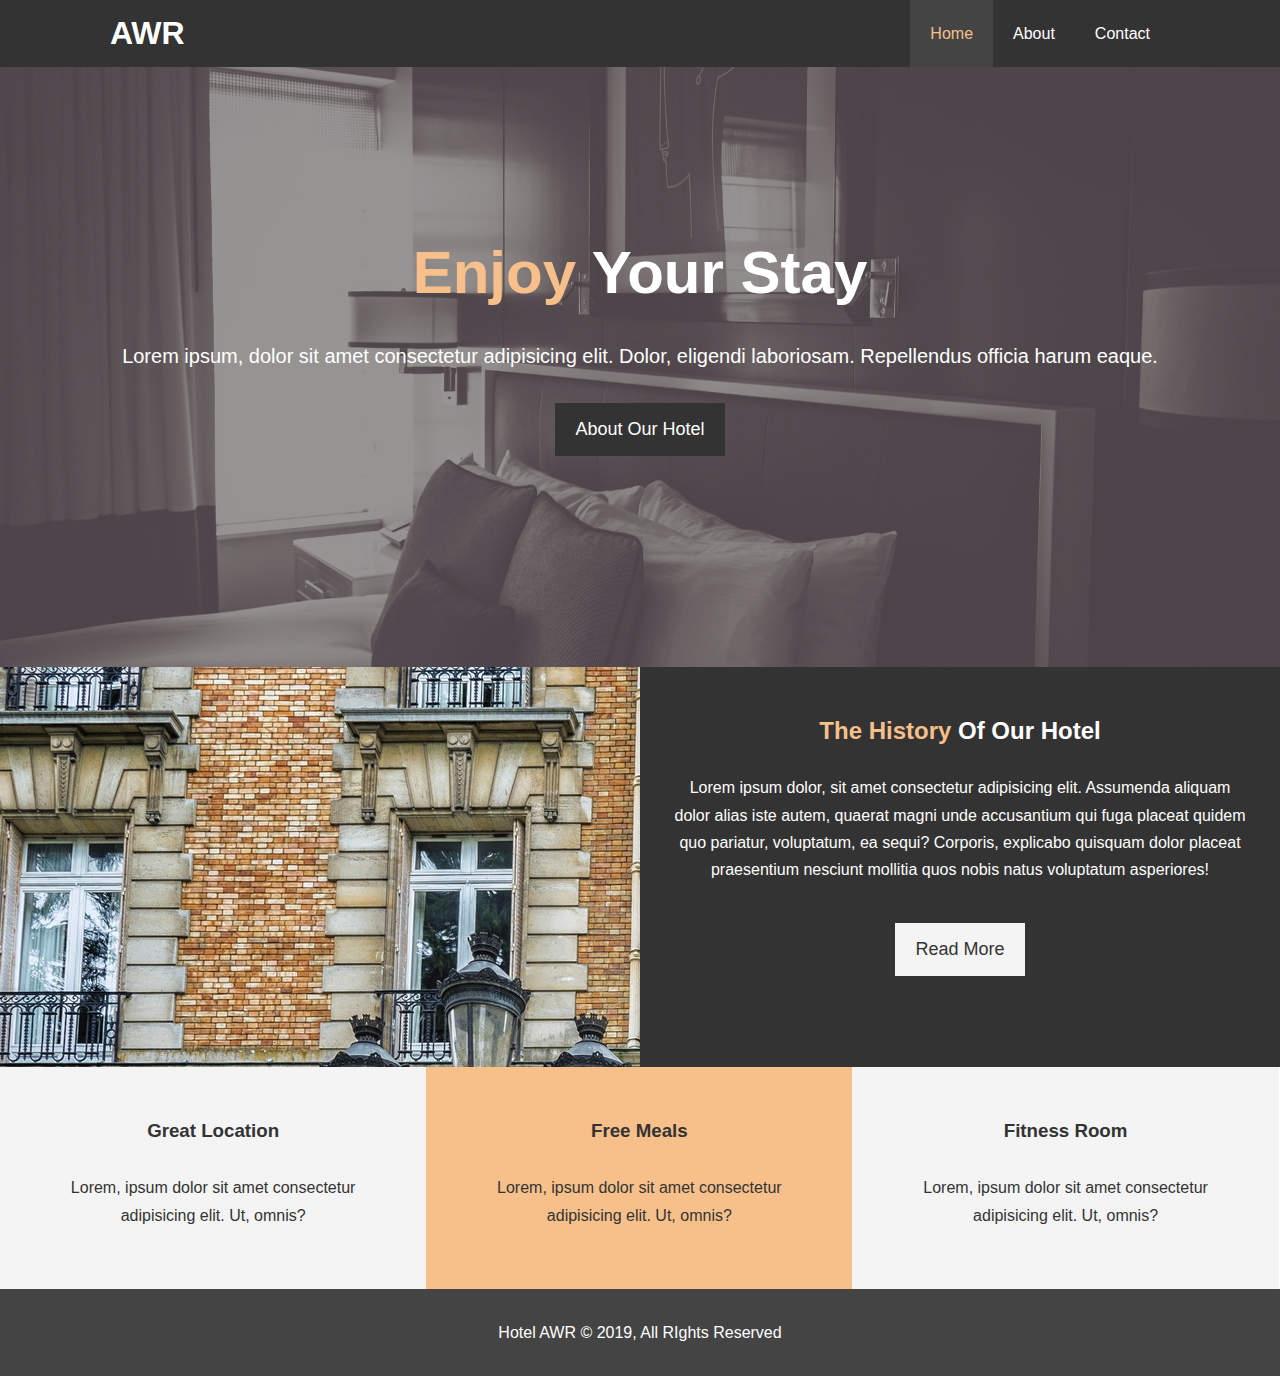
<file: index.html>
<!DOCTYPE html>
<html lang="en">
<head>
  <meta charset="UTF-8">
  <meta name="viewport" content="width=device-width, initial-scale=1.0">
  <meta http-equiv="X-UA-Compatible" content="ie=edge">
  <meta name="description" content="Welcome to the most extraordinary hotel in Boston Massachusetts">
  <meta name="keywords" content="hotel,boston hotel,new england hotel">
  <link rel="stylesheet" href="https://use.fontawesome.com/releases/v5.6.1/css/all.css" integrity="sha384-gfdkjb5BdAXd+lj+gudLWI+BXq4IuLW5IT+brZEZsLFm++aCMlF1V92rMkPaX4PP" crossorigin="anonymous">
  <link rel="stylesheet" href="css/style.css">
  <title>Hotel BT | Welcome</title>
</head>
<body>
  <header>
    <nav id="navbar">
      <div class="container">
        <h1 class="logo"><a href="index.html">AWR</a></h1>
        <ul>
          <li><a class="current" href="index.html">Home</a></li>
          <li><a href="about.html">About</a></li>
          <li><a href="contact.html">Contact</a></li>
        </ul>
      </div>
    </nav>

    <div id="showcase">
      <div class="container">
        <div class="showcase-content">
          <h1><span class="text-primary">Enjoy</span> Your Stay</h1>
          <p class="lead">Lorem ipsum, dolor sit amet consectetur adipisicing elit. Dolor, eligendi laboriosam. Repellendus officia harum eaque.</p>
          <a class="btn" href="about.html">About Our Hotel</a>
        </div>
      </div>
    </div>
  </header>

  <section id="home-info" class="bg-dark">
    <div class="info-img"></div>
    <div class="info-content">
      <h2><span class="text-primary">The History</span> Of Our Hotel</h2>
      <p>
          Lorem ipsum dolor, sit amet consectetur adipisicing elit. Assumenda
          aliquam dolor alias iste autem, quaerat magni unde accusantium qui
          fuga placeat quidem quo pariatur, voluptatum, ea sequi? Corporis,
          explicabo quisquam dolor placeat praesentium nesciunt mollitia quos
          nobis natus voluptatum asperiores!
      </p>
      <a href="about.html" class="btn btn-light">Read More</a>
    </div>
  </section>

  <section id="features">
    <div class="box bg-light">
      <i class="fas fa-hotel fa-3x"></i>
      <h3>Great Location</h3>
      <p>Lorem, ipsum dolor sit amet consectetur adipisicing elit. Ut, omnis?</p>
    </div>
    <div class="box bg-primary">
        <i class="fas fa-utensils fa-3x"></i>
        <h3>Free Meals</h3>
        <p>Lorem, ipsum dolor sit amet consectetur adipisicing elit. Ut, omnis?</p>
    </div>
    <div class="box bg-light">
        <i class="fas fa-dumbbell fa-3x"></i>
        <h3>Fitness Room</h3>
        <p>Lorem, ipsum dolor sit amet consectetur adipisicing elit. Ut, omnis?</p>
    </div>
  </section>

  <div class="clr"></div>

  <footer id="main-footer">
    <p>Hotel AWR &copy; 2019, All RIghts Reserved</p>
  </footer>
</body>
</html>
</file>
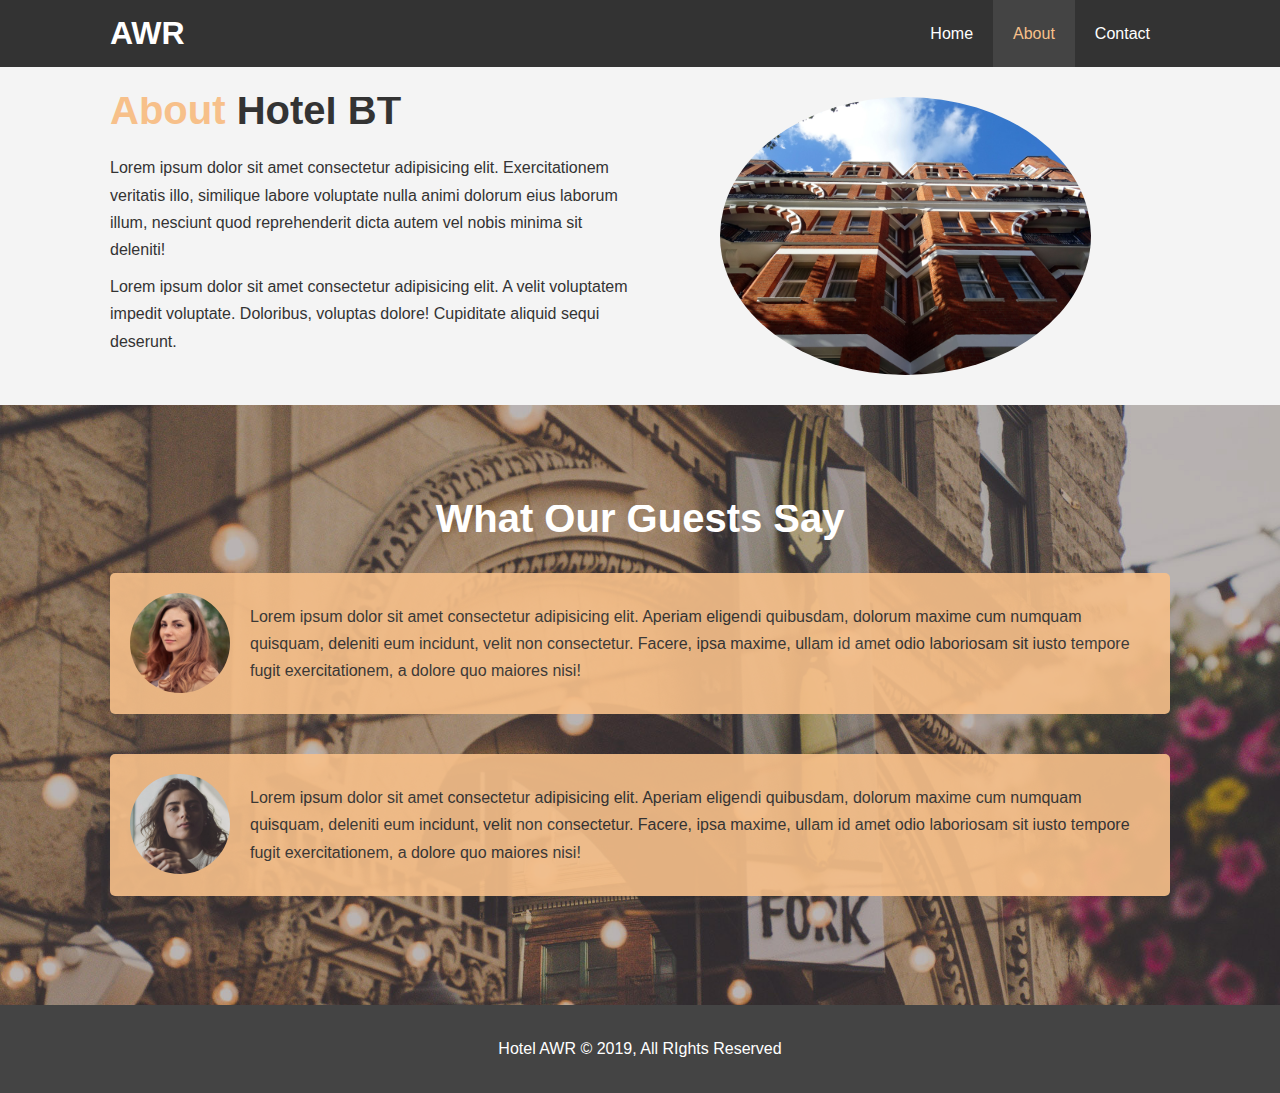
<file: about.html>
<!DOCTYPE html>
<html lang="en">
<head>
  <meta charset="UTF-8">
  <meta name="viewport" content="width=device-width, initial-scale=1.0">
  <meta http-equiv="X-UA-Compatible" content="ie=edge">
  <meta name="description" content="Welcome to the most extraordinary hotel in Boston Massachusetts">
  <meta name="keywords" content="hotel,boston hotel,new england hotel">
  <link rel="stylesheet" href="css/style.css">
  <title>Hotel BT | About</title>
</head>
<body>
  <header>
    <nav id="navbar">
      <div class="container">
        <h1 class="logo"><a href="index.html">AWR</a></h1>
        <ul>
          <li><a href="index.html">Home</a></li>
          <li><a class="current" href="about.html">About</a></li>
          <li><a href="contact.html">Contact</a></li>
        </ul>
      </div>
    </nav>
  </header>

  <section id="about-info" class="bg-light py-3">
    <div class="container">
      <div class="info-left">
        <h1 class="l-heading"><span class="text-primary">About</span> Hotel BT</h1>
        <p>Lorem ipsum dolor sit amet consectetur adipisicing elit. Exercitationem veritatis illo, similique labore voluptate nulla animi dolorum eius laborum illum, nesciunt quod reprehenderit dicta autem vel nobis minima sit deleniti!</p>
        <p>Lorem ipsum dolor sit amet consectetur adipisicing elit. A velit voluptatem impedit voluptate. Doloribus, voluptas dolore! Cupiditate aliquid sequi deserunt.</p>
      </div>
      <div class="info-right">
        <img src="./img/photo-2.jpg" alt="hotel">
      </div>
    </div>
  </section>

  <div class="clr"></div>

  <section id="testimonials" class="py-3">
    <div class="container">
      <h2 class="l-heading">What Our Guests Say</h2>
      <div class="testimonial bg-primary">
        <img src="./img/person-1.jpg" alt="Samantha">
        <p>Lorem ipsum dolor sit amet consectetur adipisicing elit. Aperiam eligendi quibusdam, dolorum maxime cum numquam quisquam, deleniti eum incidunt, velit non consectetur. Facere, ipsa maxime, ullam id amet odio laboriosam sit iusto tempore fugit exercitationem, a dolore quo maiores nisi!</p>
      </div>

      <div class="testimonial bg-primary">
          <img src="./img/person-2.jpg" alt="Jen">
          <p>Lorem ipsum dolor sit amet consectetur adipisicing elit. Aperiam eligendi quibusdam, dolorum maxime cum numquam quisquam, deleniti eum incidunt, velit non consectetur. Facere, ipsa maxime, ullam id amet odio laboriosam sit iusto tempore fugit exercitationem, a dolore quo maiores nisi!</p>
        </div>
    </div>
  </section>

  <footer id="main-footer">
    <p>Hotel AWR &copy; 2019, All RIghts Reserved</p>
  </footer>
</body>
</html>
</file>
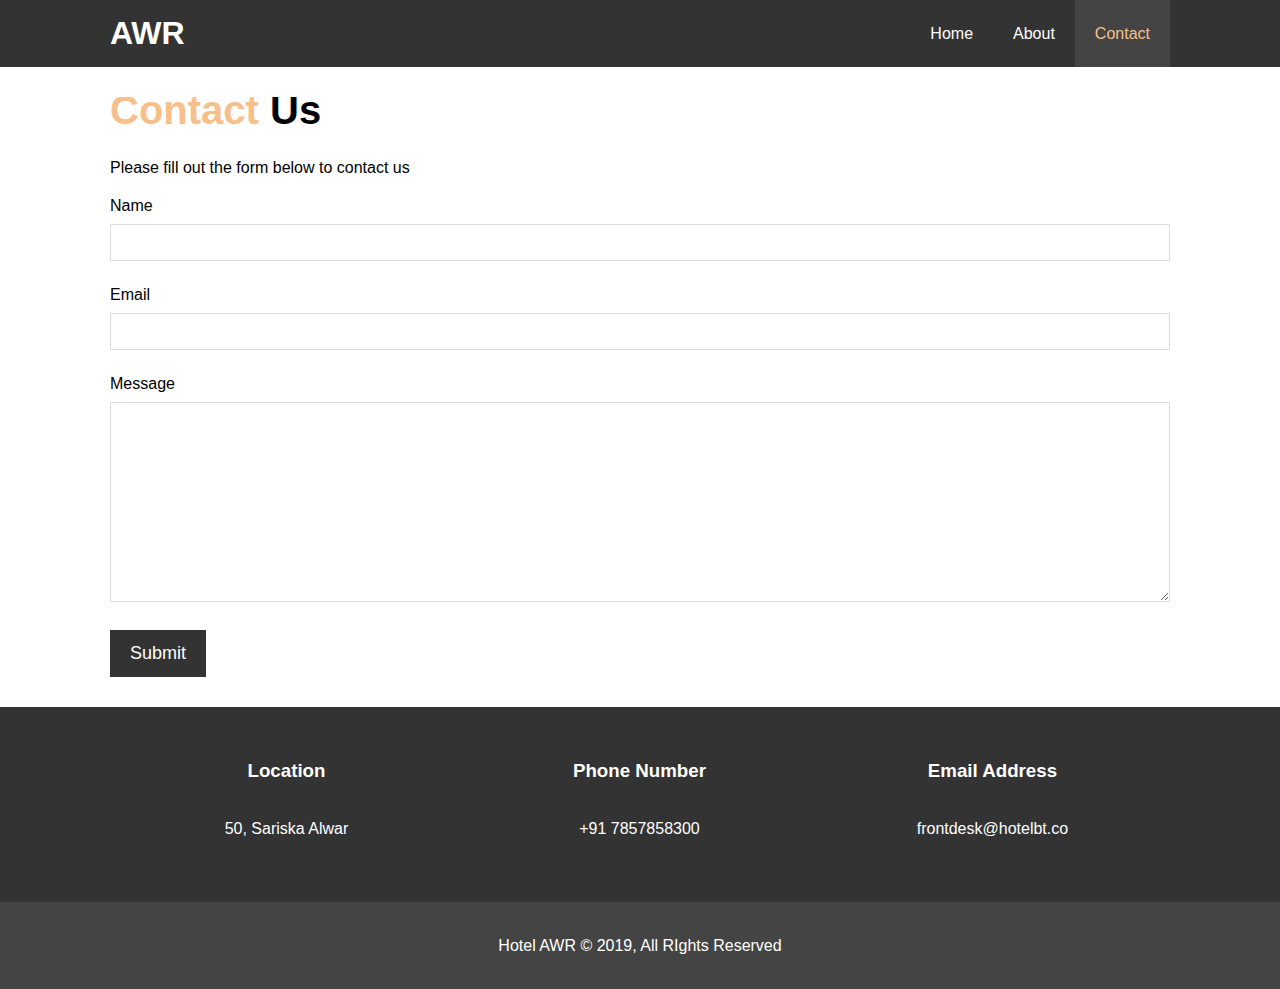
<file: contact.html>
<!DOCTYPE html>
<html lang="en">
<head>
  <meta charset="UTF-8">
  <meta name="viewport" content="width=device-width, initial-scale=1.0">
  <meta http-equiv="X-UA-Compatible" content="ie=edge">
  <meta name="description" content="Welcome to the most extraordinary hotel in Boston Massachusetts">
  <meta name="keywords" content="hotel,boston hotel,new england hotel">
  <link rel="stylesheet" href="https://use.fontawesome.com/releases/v5.6.1/css/all.css" integrity="sha384-gfdkjb5BdAXd+lj+gudLWI+BXq4IuLW5IT+brZEZsLFm++aCMlF1V92rMkPaX4PP" crossorigin="anonymous">
  <link rel="stylesheet" href="css/style.css">
  <title>Hotel BT | Contact</title>
</head>
<body>
  <header>
    <nav id="navbar">
      <div class="container">
        <h1 class="logo"><a href="index.html">AWR</a></h1>
        <ul>
          <li><a href="index.html">Home</a></li>
          <li><a href="about.html">About</a></li>
          <li><a class="current" href="contact.html">Contact</a></li>
        </ul>
      </div>
    </nav>
  </header>

  <section id="contact-form" class="py-3">
    <div class="container">
      <h1 class="l-heading"><span class="text-primary">Contact</span> Us</h1>
      <p>Please fill out the form below to contact us</p>
      <form action="process.php">
        <div class="form-group">
          <label for="name">Name</label>
          <input type="text" name="name" id="name">
        </div>
        <div class="form-group">
          <label for="email">Email</label>
          <input type="email" name="email" id="email">
        </div>
        <div class="form-group">
          <label for="message">Message</label>
          <textarea name="message" id="message"></textarea>
        </div>
        <button type="submit" class="btn">Submit</button>
      </form>
    </div>
  </section>

  <section id="contact-info" class="bg-dark">
    <div class="container">
        <div class="box">
            <i class="fas fa-hotel fa-3x"></i>
            <h3>Location</h3>
            <p>50, Sariska Alwar
            </p>
          </div>
          <div class="box">
              <i class="fas fa-phone fa-3x"></i>
              <h3>Phone Number</h3>
              <p>+91 7857858300</p>
          </div>
          <div class="box">
              <i class="fas fa-envelope fa-3x"></i>
              <h3>Email Address</h3>
              <p>frontdesk@hotelbt.co</p>
          </div>
    </div>
  </section>

  <footer id="main-footer">
    <p>Hotel AWR &copy; 2019, All RIghts Reserved</p>
  </footer>
</body>
</html>
</file>
<file: css/style.css>
* {
    margin: 0;
    padding:0;
    box-sizing: border-box;
  }
  
  /* Main Styling */
  html,body {
    font-family: 'Segoe UI', Tahoma, Geneva, Verdana, sans-serif;
    line-height: 1.7em;
  }
  
  a {
    color: #333;
    text-decoration: none;
  }
  
  h1, h2, h3 {
    padding-bottom: 20px;
  }
  
  p {
    margin: 10px 0;
  }
  
  /* Utility Classes */
  .container {
    margin: auto;
    max-width: 1100px;
    overflow: auto;
    padding: 0 20px;
  }
  
  .text-primary {
    color: #f7c08a;
  }
  
  .lead {
    font-size: 20px;
  }
  
  .btn {
    display: inline-block;
    font-size: 18px;
    color: #fff;
    background: #333;
    padding: 13px 20px;
    border: none;
    cursor: pointer;
  }
  
  .btn:hover {
    background: #f7c08a;
    color: #333;
  }
  
  .btn-light {
    background: #f4f4f4;
    color: #333;
  }
  
  .bg-dark {
    background: #333;
    color: #fff;
  }
  
  .bg-light {
    background: #f4f4f4;
    color: #333;
  }
  
  .bg-primary {
    background: #f7c08a;
    color: #333;
  }
  
  .clr {
    clear: both;
  }
  
  .l-heading {
    font-size: 40px;
  }
  
  /* Padding */
  .py-1 { padding: 10px 0; }
  .py-2 { padding: 20px 0; }
  .py-3 { padding: 30px 0; }
  
  /* Navbar */
  #navbar {
    background: #333;
    color: #fff;
    overflow: auto;
  }
  
  #navbar a {
    color: #fff;
  }
  
  #navbar h1 {
    float: left;
    padding-top: 20px;
  }
  
  #navbar ul {
    list-style: none;
    float: right;
  }
  
  #navbar ul li {
    float: left;
  }
  
  #navbar ul li a {
    display: block;
    padding: 20px;
    text-align: center;
  }
  
  #navbar ul li a:hover, 
  #navbar ul li a.current {
    background: #444;
    color: #f7c08a;
  }
  
  /* Showcase */
  #showcase {
    background: url('../img/showcase.jpg') no-repeat center center/cover;
    height: 600px;
  }
  
  #showcase .showcase-content {
    color: #fff;
    text-align: center;
    padding-top: 170px;
  }
  
  #showcase .showcase-content h1 {
    font-size: 60px;
    line-height: 1.2em;
  }
  
  #showcase .showcase-content p {
    padding-bottom: 20px;
    line-height: 1.7em;
  }
  
  /* Home Info */
  #home-info {
    height: 400px;
  }
  
  #home-info .info-img {
    float: left;
    width: 50%;
    background: url('../img/photo-1.jpg') no-repeat;
    min-height: 100%;
  }
  
  #home-info .info-content {
    float: right;
    width: 50%;
    height: 100%;
    text-align: center;
    padding: 50px 30px;
    overflow: hidden;
  }
  
  #home-info .info-content p {
    padding-bottom: 30px;
  }
  
  /* Features */
  .box {
    float: left;
    width: 33.3%;
    padding: 50px;
    text-align:center;
  }
  
  .box i {
    margin-bottom: 10px;
  }
  
  /* About Info */
  #about-info .info-right {
    float: right;
    width: 50%;
    min-height: 100%;
  }
  
  #about-info .info-right img {
    display: block;
    margin: auto;
    width: 70%;
    border-radius: 50%;
  }
  
  #about-info .info-left {
    float: left;
    width: 50%;
    min-height: 100%;
  }
  
  /* Testimonials */
  #testimonials {
    height: 600px;
    background: url('../img/test-bg.jpg') no-repeat center center/cover;
    padding-top: 100px;
  }
  
  #testimonials h2 {
    color: #fff;
    text-align: center;
    padding-bottom: 40px;
  }
  
  #testimonials .testimonial {
    padding: 20px;
    margin-bottom: 40px;
    border-radius: 5px;
    opacity: 0.9;
  }
  
  #testimonials .testimonial img {
    width: 100px;
    float: left;
    margin-right: 20px;
    border-radius: 50%;
  }
  
  /* Contact Form */
  #contact-form .form-group {
    margin-bottom: 20px;
  }
  
  #contact-form label {
    display: block;
    margin-bottom: 5px;
  }
  
  #contact-form input, 
  #contact-form textarea {
    width: 100%;
    padding: 10px;
    border: 1px #ddd solid;
  }
  
  #contact-form textarea {
    height: 200px;
  }
  
  #contact-form input:focus, 
  #contact-form textarea:focus {
    outline: none;
    border-color: #f7c08a;
  }
  
  /* Footer */
  #main-footer {
    text-align: center;
    background: #444;
    color: #fff;
    padding: 20px;
  }
</file>
